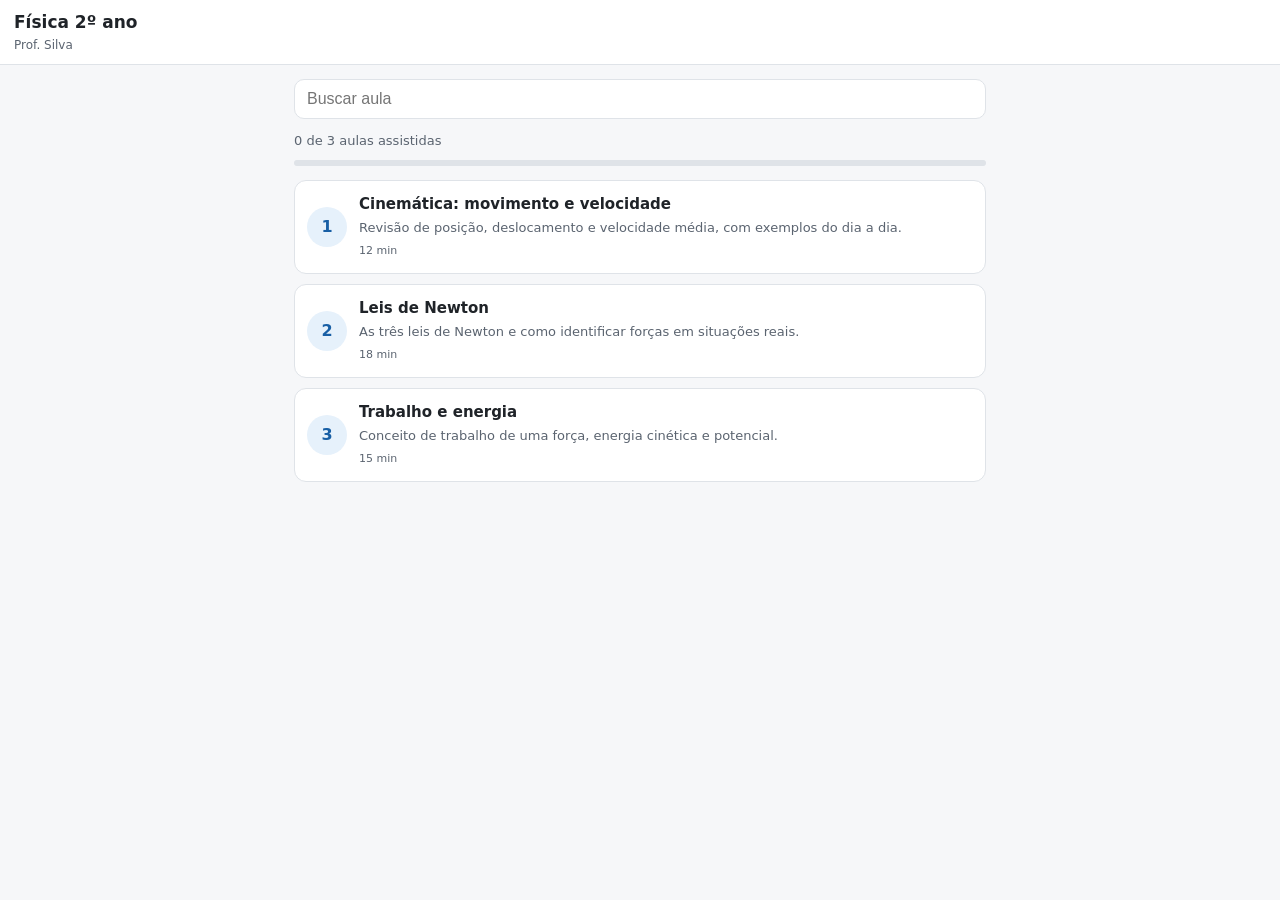
<file: index.html>
<!DOCTYPE html>
<html lang="pt-BR">
<head>
  <meta charset="utf-8">
  <meta name="viewport" content="width=device-width, initial-scale=1, viewport-fit=cover">
  <title>Aulas complementares</title>
  <meta name="theme-color" content="#185FA5">
  <meta name="description" content="Videoaulas, links e documentos complementares.">
  <link rel="manifest" href="manifest.webmanifest">
  <link rel="icon" href="icons/icon-192.png">
  <link rel="apple-touch-icon" href="icons/icon-192.png">
  <meta name="apple-mobile-web-app-capable" content="yes">
  <meta name="mobile-web-app-capable" content="yes">
  <meta name="apple-mobile-web-app-title" content="Aulas">
  <link rel="stylesheet" href="styles.css">
</head>
<body>
  <header class="topbar">
    <button id="btn-voltar" class="icon-btn" aria-label="Voltar" hidden>&#8592;</button>
    <div class="topbar-text">
      <h1 id="titulo-topo">Aulas</h1>
      <p id="subtitulo-topo"></p>
    </div>
    <button id="btn-instalar" class="install-btn" hidden>Instalar</button>
  </header>

  <div id="aviso-ios" class="banner" hidden>
    <span>Para instalar no iPhone: toque em <strong>Compartilhar</strong> e depois em <strong>Adicionar à Tela de Início</strong>.</span>
    <button id="fechar-aviso-ios" class="banner-close" aria-label="Fechar aviso">&times;</button>
  </div>

  <main id="app" tabindex="-1"></main>

  <div id="status-rede" class="toast" role="status" hidden>Sem conexão. Mostrando o conteúdo salvo.</div>

  <script src="app.js"></script>
</body>
</html>
</file>
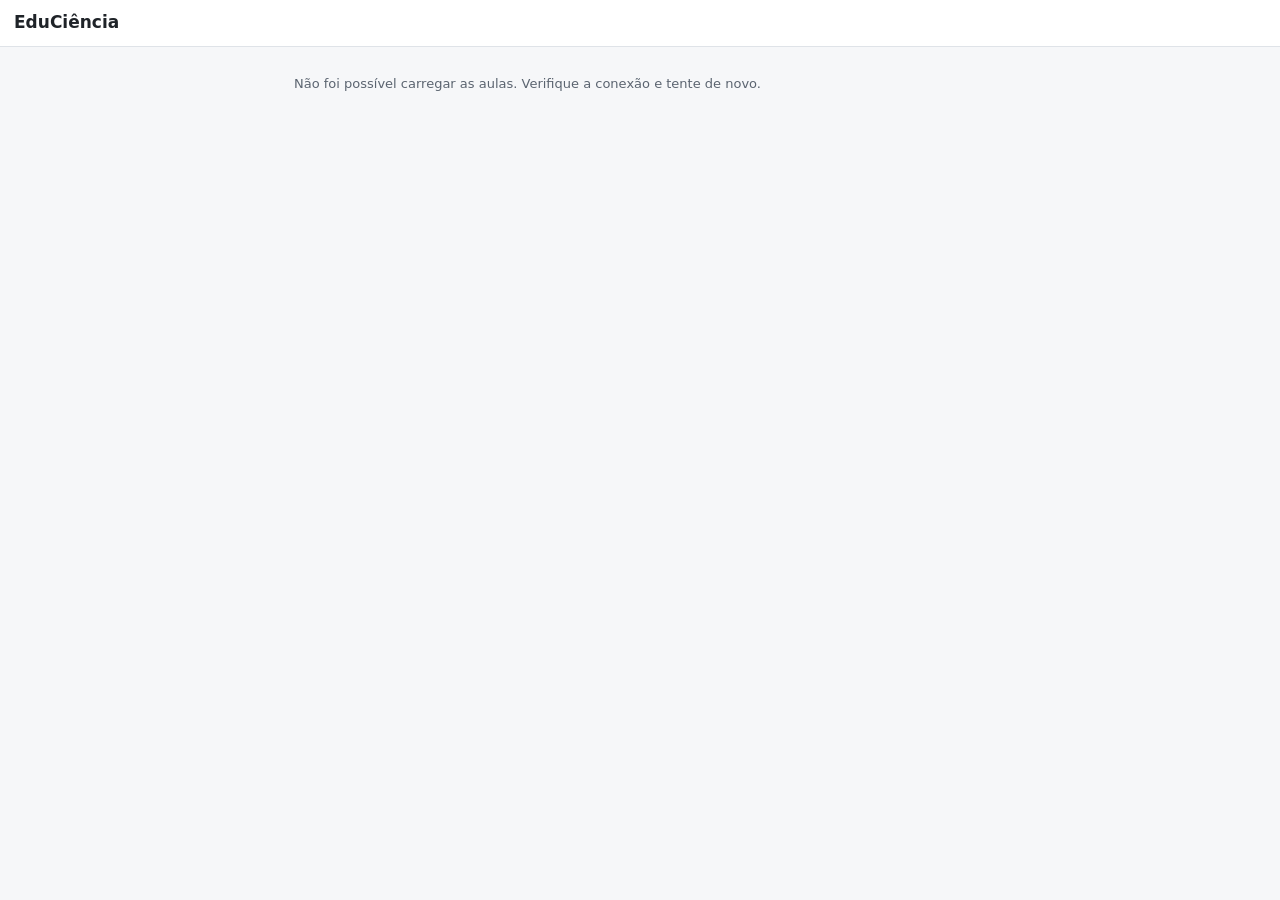
<file: pwa/index.html>
<!DOCTYPE html>
<html lang="pt-BR">
<head>
  <meta charset="utf-8">
  <meta name="viewport" content="width=device-width, initial-scale=1, viewport-fit=cover">
  <title>EduCiência</title>
  <meta name="theme-color" content="#185FA5">
  <meta name="description" content="Videoaulas, links e documentos complementares.">
  <link rel="manifest" href="manifest.webmanifest">
  <link rel="icon" href="icons/icon-192.png">
  <link rel="apple-touch-icon" href="icons/icon-192.png">
  <meta name="apple-mobile-web-app-capable" content="yes">
  <meta name="mobile-web-app-capable" content="yes">
  <meta name="apple-mobile-web-app-title" content="EduCiência">
  <link rel="stylesheet" href="styles.css">
</head>
<body>
  <header class="topbar">
    <button id="btn-voltar" class="icon-btn" aria-label="Voltar" hidden>&#8592;</button>
    <div class="topbar-text">
      <h1 id="titulo-topo">EduCiência</h1>
      <p id="subtitulo-topo"></p>
    </div>
    <button id="btn-instalar" class="install-btn" hidden>Instalar</button>
  </header>

  <div id="aviso-ios" class="banner" hidden>
    <span>Para instalar no iPhone: toque em <strong>Compartilhar</strong> e depois em <strong>Adicionar à Tela de Início</strong>.</span>
    <button id="fechar-aviso-ios" class="banner-close" aria-label="Fechar aviso">&times;</button>
  </div>

  <main id="app" tabindex="-1"></main>

  <div id="status-rede" class="toast" role="status" hidden>Sem conexão. Mostrando o conteúdo salvo.</div>

  <script src="config.js"></script>
  <script src="app.js"></script>
</body>
</html>
</file>
<file: styles.css>
:root {
  --azul: #185FA5;
  --azul-claro: #E6F1FB;
  --texto: #1f2328;
  --texto-2: #5b6470;
  --borda: #dfe3e8;
  --fundo: #f6f7f9;
  --card: #ffffff;
  --ok: #2f7d32;
  --raio: 12px;
}
@media (prefers-color-scheme: dark) {
  :root {
    --azul: #6fb1f0;
    --azul-claro: #1b2a3a;
    --texto: #e8eaed;
    --texto-2: #a0a7b0;
    --borda: #30363d;
    --fundo: #0f1215;
    --card: #181c20;
    --ok: #7fd18a;
  }
}
* { box-sizing: border-box; }
html { -webkit-text-size-adjust: 100%; }
body {
  margin: 0;
  font-family: system-ui, -apple-system, "Segoe UI", Roboto, sans-serif;
  background: var(--fundo);
  color: var(--texto);
  line-height: 1.5;
  padding-bottom: env(safe-area-inset-bottom);
}
.topbar {
  position: sticky; top: 0; z-index: 10;
  display: flex; align-items: center; gap: 8px;
  padding: calc(10px + env(safe-area-inset-top)) 14px 10px;
  background: var(--card);
  border-bottom: 1px solid var(--borda);
}
.topbar-text { flex: 1; min-width: 0; }
.topbar h1 { font-size: 17px; font-weight: 600; margin: 0; white-space: nowrap; overflow: hidden; text-overflow: ellipsis; }
.topbar p { margin: 0; font-size: 12px; color: var(--texto-2); }
.icon-btn { background: none; border: 0; font-size: 22px; color: var(--texto); padding: 4px 8px; cursor: pointer; }
.install-btn {
  background: var(--azul); color: #fff; border: 0; border-radius: 8px;
  padding: 7px 12px; font-size: 13px; font-weight: 600; cursor: pointer;
}
@media (prefers-color-scheme: dark) { .install-btn { color: #0f1215; } }
.banner {
  display: flex; gap: 8px; align-items: flex-start;
  margin: 10px 14px 0; padding: 10px 12px; font-size: 13px;
  background: var(--azul-claro); border-radius: 10px;
}
.banner-close { background: none; border: 0; font-size: 20px; line-height: 1; color: var(--texto); cursor: pointer; }
main { max-width: 720px; margin: 0 auto; padding: 14px; outline: none; }

.busca {
  width: 100%; font-size: 16px; padding: 10px 12px; margin-bottom: 12px;
  border: 1px solid var(--borda); border-radius: 10px; background: var(--card); color: var(--texto);
}
.progresso { font-size: 13px; color: var(--texto-2); margin: 0 0 10px; }
.barra { height: 6px; background: var(--borda); border-radius: 3px; overflow: hidden; margin-bottom: 14px; }
.barra > span { display: block; height: 100%; background: var(--azul); }

.lista { list-style: none; margin: 0; padding: 0; display: grid; gap: 10px; }
.card-aula {
  display: flex; gap: 12px; align-items: center; text-decoration: none; color: inherit;
  background: var(--card); border: 1px solid var(--borda); border-radius: var(--raio); padding: 12px;
}
.card-aula:active { background: var(--azul-claro); }
.num {
  flex: none; width: 40px; height: 40px; border-radius: 50%;
  display: grid; place-items: center; font-weight: 600;
  background: var(--azul-claro); color: var(--azul);
}
.card-aula.vista .num { background: var(--ok); color: #fff; }
.card-aula h2 { font-size: 15px; margin: 0; font-weight: 600; }
.card-aula p { margin: 2px 0 0; font-size: 13px; color: var(--texto-2); }
.chip { font-size: 11px; color: var(--texto-2); }

.player {
  position: relative; width: 100%; aspect-ratio: 16 / 9; background: #000;
  border-radius: var(--raio); overflow: hidden; margin-bottom: 14px;
}
.player iframe { position: absolute; inset: 0; width: 100%; height: 100%; border: 0; }
.player-capa {
  position: absolute; inset: 0; width: 100%; border: 0; cursor: pointer;
  display: grid; place-items: center; color: #fff; font-size: 14px;
  background: linear-gradient(135deg, #185FA5, #0c3d6e);
}
.player-capa .play { font-size: 44px; line-height: 1; display: block; margin-bottom: 6px; }
.player-aviso {
  position: absolute; inset: 0; display: grid; place-items: center; text-align: center;
  padding: 16px; color: #fff; background: #26323f; font-size: 14px;
}
.player-aviso code { background: rgba(255,255,255,.15); padding: 1px 5px; border-radius: 4px; }

.detalhe h2 { font-size: 20px; margin: 0 0 4px; }
.detalhe .meta { font-size: 13px; color: var(--texto-2); margin: 0 0 10px; }
.btn {
  display: inline-flex; align-items: center; justify-content: center; gap: 6px;
  font-size: 14px; font-weight: 600; padding: 10px 14px; border-radius: 10px;
  border: 1px solid var(--borda); background: var(--card); color: var(--texto); cursor: pointer; text-decoration: none;
}
.btn.primario { background: var(--azul); color: #fff; border-color: var(--azul); }
@media (prefers-color-scheme: dark) { .btn.primario { color: #0f1215; } }
.btn.feito { border-color: var(--ok); color: var(--ok); }
.secao { margin-top: 18px; }
.secao h3 { font-size: 14px; margin: 0 0 8px; color: var(--texto-2); font-weight: 600; text-transform: none; }
.item-link {
  display: flex; justify-content: space-between; align-items: center; gap: 10px;
  padding: 12px; margin-bottom: 8px; text-decoration: none; color: var(--texto);
  background: var(--card); border: 1px solid var(--borda); border-radius: 10px; font-size: 14px;
}
.item-link small { color: var(--texto-2); }
.vazio { font-size: 13px; color: var(--texto-2); }
.nav-aulas { display: flex; justify-content: space-between; gap: 10px; margin-top: 22px; }
.nav-aulas .btn { flex: 1; }
.toast {
  position: fixed; left: 14px; right: 14px; bottom: calc(14px + env(safe-area-inset-bottom));
  padding: 10px 12px; font-size: 13px; text-align: center; border-radius: 10px;
  background: #26323f; color: #fff;
}
[hidden] { display: none !important; }
</file>
<file: pwa/styles.css>
:root {
  --azul: #185FA5;
  --azul-claro: #E6F1FB;
  --texto: #1f2328;
  --texto-2: #5b6470;
  --borda: #dfe3e8;
  --fundo: #f6f7f9;
  --card: #ffffff;
  --ok: #2f7d32;
  --raio: 12px;
}
@media (prefers-color-scheme: dark) {
  :root {
    --azul: #6fb1f0;
    --azul-claro: #1b2a3a;
    --texto: #e8eaed;
    --texto-2: #a0a7b0;
    --borda: #30363d;
    --fundo: #0f1215;
    --card: #181c20;
    --ok: #7fd18a;
  }
}
* { box-sizing: border-box; }
html { -webkit-text-size-adjust: 100%; }
body {
  margin: 0;
  font-family: system-ui, -apple-system, "Segoe UI", Roboto, sans-serif;
  background: var(--fundo);
  color: var(--texto);
  line-height: 1.5;
  padding-bottom: env(safe-area-inset-bottom);
}
.topbar {
  position: sticky; top: 0; z-index: 10;
  display: flex; align-items: center; gap: 8px;
  padding: calc(10px + env(safe-area-inset-top)) 14px 10px;
  background: var(--card);
  border-bottom: 1px solid var(--borda);
}
.topbar-text { flex: 1; min-width: 0; }
.topbar h1 { font-size: 17px; font-weight: 600; margin: 0; white-space: nowrap; overflow: hidden; text-overflow: ellipsis; }
.topbar p { margin: 0; font-size: 12px; color: var(--texto-2); }
.icon-btn { background: none; border: 0; font-size: 22px; color: var(--texto); padding: 4px 8px; cursor: pointer; }
.install-btn {
  background: var(--azul); color: #fff; border: 0; border-radius: 8px;
  padding: 7px 12px; font-size: 13px; font-weight: 600; cursor: pointer;
}
@media (prefers-color-scheme: dark) { .install-btn { color: #0f1215; } }
.banner {
  display: flex; gap: 8px; align-items: flex-start;
  margin: 10px 14px 0; padding: 10px 12px; font-size: 13px;
  background: var(--azul-claro); border-radius: 10px;
}
.banner-close { background: none; border: 0; font-size: 20px; line-height: 1; color: var(--texto); cursor: pointer; }
main { max-width: 720px; margin: 0 auto; padding: 14px; outline: none; }

.busca {
  width: 100%; font-size: 16px; padding: 10px 12px; margin-bottom: 12px;
  border: 1px solid var(--borda); border-radius: 10px; background: var(--card); color: var(--texto);
}
.progresso { font-size: 13px; color: var(--texto-2); margin: 0 0 10px; }
.barra { height: 6px; background: var(--borda); border-radius: 3px; overflow: hidden; margin-bottom: 14px; }
.barra > span { display: block; height: 100%; background: var(--azul); }

.lista { list-style: none; margin: 0; padding: 0; display: grid; gap: 10px; }
.card-aula {
  display: flex; gap: 12px; align-items: center; text-decoration: none; color: inherit;
  background: var(--card); border: 1px solid var(--borda); border-radius: var(--raio); padding: 12px;
}
.card-aula:active { background: var(--azul-claro); }
.num {
  flex: none; width: 40px; height: 40px; border-radius: 50%;
  display: grid; place-items: center; font-weight: 600;
  background: var(--azul-claro); color: var(--azul);
}
.card-aula.vista .num { background: var(--ok); color: #fff; }
.card-aula h2 { font-size: 15px; margin: 0; font-weight: 600; }
.card-aula p { margin: 2px 0 0; font-size: 13px; color: var(--texto-2); }
.chip { font-size: 11px; color: var(--texto-2); }

.player {
  position: relative; width: 100%; aspect-ratio: 16 / 9; background: #000;
  border-radius: var(--raio); overflow: hidden; margin-bottom: 14px;
}
.player iframe { position: absolute; inset: 0; width: 100%; height: 100%; border: 0; }
.player-capa {
  position: absolute; inset: 0; width: 100%; border: 0; cursor: pointer;
  display: grid; place-items: center; color: #fff; font-size: 14px;
  background: linear-gradient(135deg, #185FA5, #0c3d6e);
}
.player-capa .play { font-size: 44px; line-height: 1; display: block; margin-bottom: 6px; }
.player-aviso {
  position: absolute; inset: 0; display: grid; place-items: center; text-align: center;
  padding: 16px; color: #fff; background: #26323f; font-size: 14px;
}
.player-aviso code { background: rgba(255,255,255,.15); padding: 1px 5px; border-radius: 4px; }

.detalhe h2 { font-size: 20px; margin: 0 0 4px; }
.detalhe .meta { font-size: 13px; color: var(--texto-2); margin: 0 0 10px; }
.btn {
  display: inline-flex; align-items: center; justify-content: center; gap: 6px;
  font-size: 14px; font-weight: 600; padding: 10px 14px; border-radius: 10px;
  border: 1px solid var(--borda); background: var(--card); color: var(--texto); cursor: pointer; text-decoration: none;
}
.btn.primario { background: var(--azul); color: #fff; border-color: var(--azul); }
@media (prefers-color-scheme: dark) { .btn.primario { color: #0f1215; } }
.btn.feito { border-color: var(--ok); color: var(--ok); }
.secao { margin-top: 18px; }
.secao h3 { font-size: 14px; margin: 0 0 8px; color: var(--texto-2); font-weight: 600; text-transform: none; }
.item-link {
  display: flex; justify-content: space-between; align-items: center; gap: 10px;
  padding: 12px; margin-bottom: 8px; text-decoration: none; color: var(--texto);
  background: var(--card); border: 1px solid var(--borda); border-radius: 10px; font-size: 14px;
}
.item-link small { color: var(--texto-2); }
.vazio { font-size: 13px; color: var(--texto-2); }
.indisponivel {
  margin: 18vh auto 0; max-width: 420px; padding: 24px 16px; text-align: center;
  font-size: 18px; font-weight: 600; background: var(--card);
  border: 1px solid var(--borda); border-radius: var(--raio);
}
.nav-aulas { display: flex; justify-content: space-between; gap: 10px; margin-top: 22px; }
.nav-aulas .btn { flex: 1; }
.toast {
  position: fixed; left: 14px; right: 14px; bottom: calc(14px + env(safe-area-inset-bottom));
  padding: 10px 12px; font-size: 13px; text-align: center; border-radius: 10px;
  background: #26323f; color: #fff;
}
[hidden] { display: none !important; }
</file>
